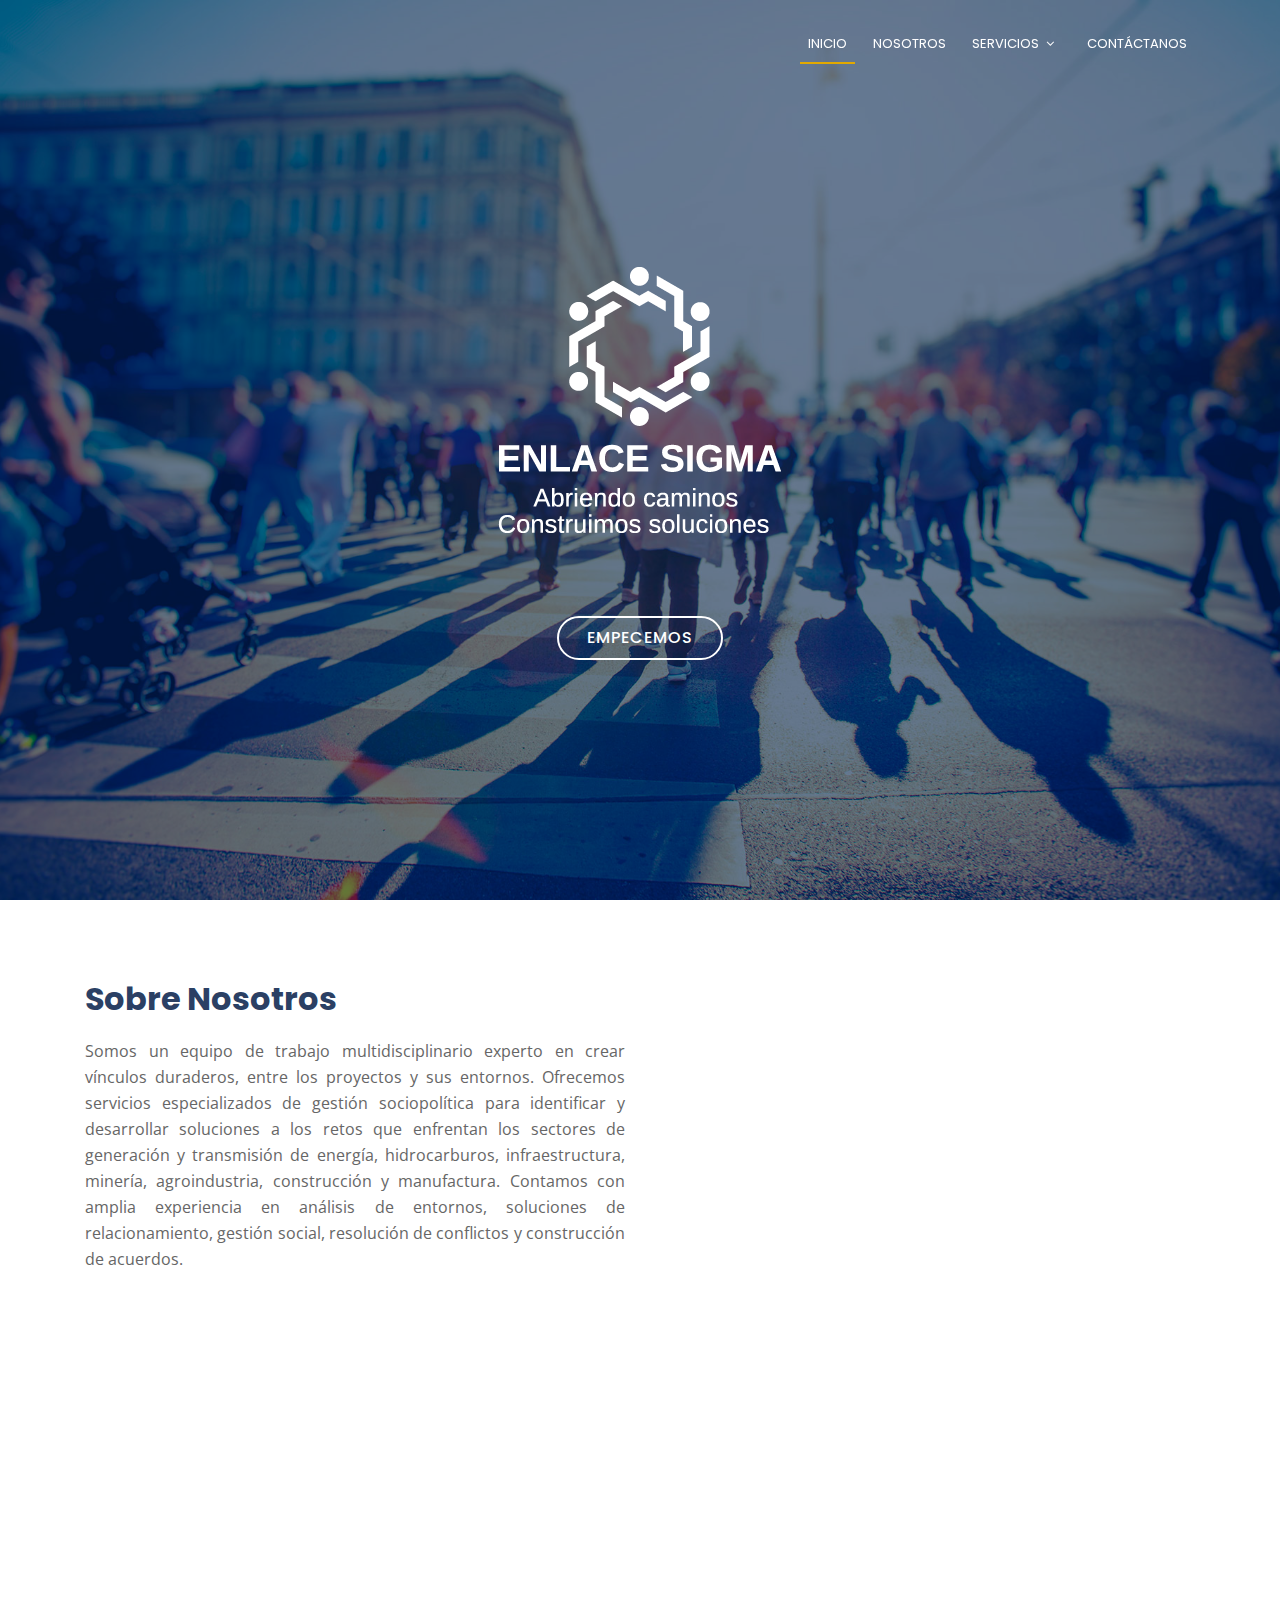
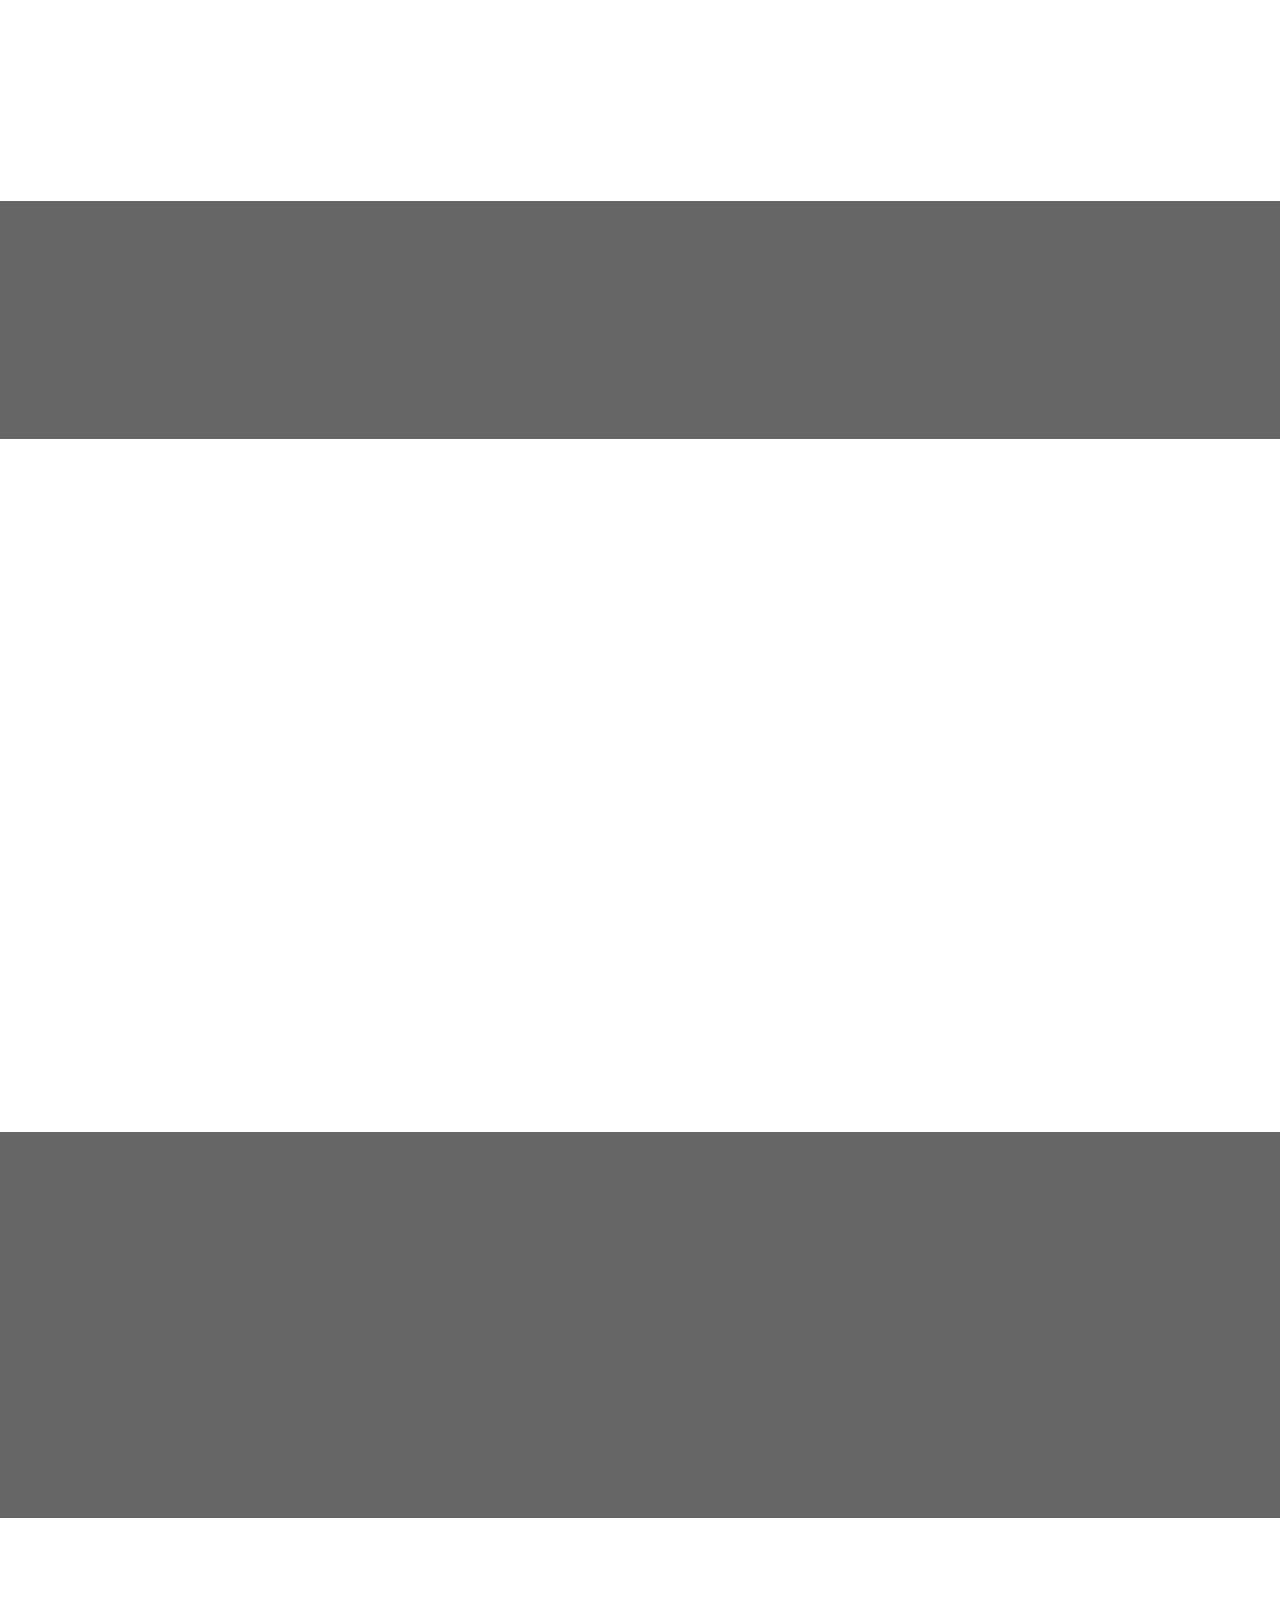
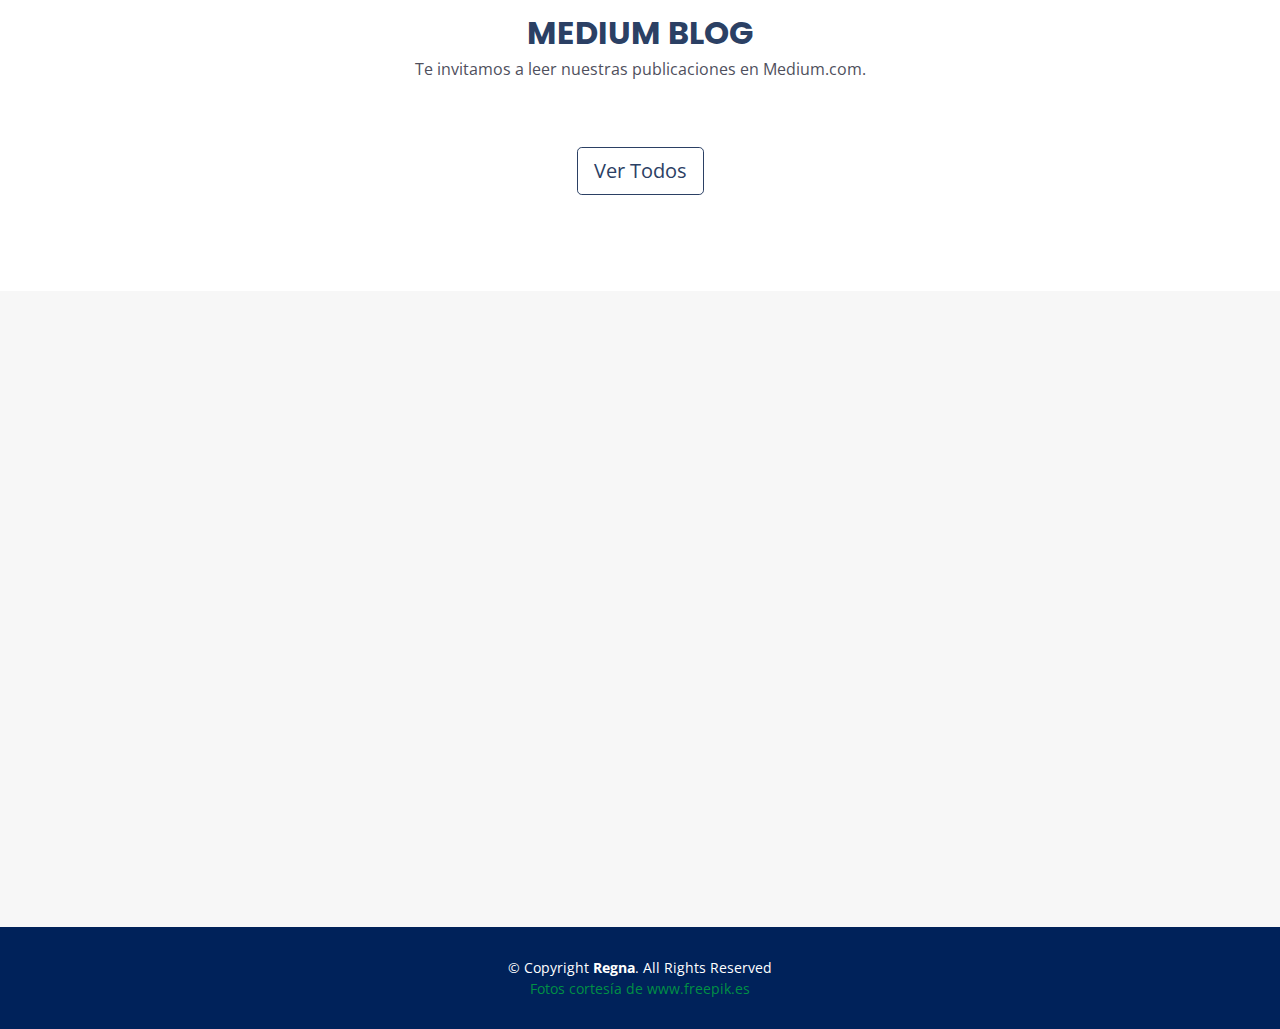
<file: public/index_blog.html>
<!DOCTYPE html>
<html lang="en">

<head>
  <meta charset="utf-8">
  <title>Enlace Sigma - Relacionamiento Sociopolítico Estratégico</title>
  <meta content="width=device-width, initial-scale=1.0, maximum-scale=1.0" name="viewport">
  <meta
    content="consultoria, sociopolitico, viabilizacion, proyecto, soluciones, relacionamiento, gestion, social, politico, energia, infraestructura, mineria, agroindustria, agricola, hidrocarburos, manufactura, conflictos, acuerdos, stakeholders, actores, relaciones, publicas, enlace, sigma"
    name="keywords">
  <meta
    content="Expertos en identificar y desarrollar soluciones de relacionamiento, gestión social, resolución de conflictos y construcción de acuerdos para los serctores de energía, hidrocarburos, infraestructura, minería, agroindustria, construcción y manufactura."
    name="description">
  <meta name="og:title" property="og:title" content="Relacionamiento Sociopolítico Estratégico">
  <meta name="twitter:card"
    content="Abriendo caminos, construimos soluciones. Enlace Simga, relacionamiento Sociopolítico Estratégico.">

  <!-- Favicons -->
  <link href="img/favicon.svg" rel="icon">
  <link href="img/favicon.png" rel="icon">
  <link href="img/favicon.svg" rel="apple-touch-icon">

  <!-- Google Fonts -->
  <link href="https://fonts.googleapis.com/css?family=Open+Sans:300,300i,400,400i,700,700i|Poppins:300,400,500,700"
    rel="stylesheet">

  <!-- Bootstrap CSS File -->
  <link href="lib/bootstrap/css/bootstrap.min.css" rel="stylesheet">

  <!-- Libraries CSS Files -->
  <link href="lib/font-awesome/css/font-awesome.min.css" rel="stylesheet">
  <link href="lib/animate/animate.min.css" rel="stylesheet">

  <!-- Main Stylesheet File -->
  <link href="css/style.css" rel="stylesheet">

  <link rel="canonical" href="https://enlacesigma.com.co/">

  <!-- =======================================================
    Theme Name: Regna
    Theme URL: https://bootstrapmade.com/regna-bootstrap-onepage-template/
    Author: BootstrapMade.com
    License: https://bootstrapmade.com/license/
  ======================================================= -->
</head>

<body>

  <!--==========================
  Header
  ============================-->
  <header id="header">
    <div class="container">

      <div id="logo" class="pull-left">
        <a href="#hero"><img src="img/logo.svg" alt="Enlace Sigma - Relacionamiento Sociopolítico"
            title="Enlace Sigma" /></a>
        <!-- Uncomment below if you prefer to use a text logo -->
        <!--<h1><a href="#hero">Regna</a></h1>-->
      </div>

      <nav id="nav-menu-container">
        <ul class="nav-menu">
          <li class="menu-active"><a href="#hero">Inicio</a></li>
          <li><a href="#about">Nosotros</a></li>
          <li class="menu-has-children"><a href="#services">Servicios</a>
            <ul>
              <li><a class="btnService service0Btn" href="#service0">Viabilización de Proyectos</a></li>
              <li><a class="btnService service1Btn" href="#service1">Soluciones de Relacionamiento</a></li>
              <li><a class="btnService service2Btn" href="#service2">Gestión Social de Proyectos</a></li>
            </ul>
          </li>
          <li><a href="#contact">Contáctanos</a></li>
        </ul>
      </nav><!-- #nav-menu-container -->
    </div>
  </header><!-- #header -->

  <!--==========================
    Hero Section
  ============================-->
  <section id="hero" class="home">
    <div class="hero-container">
      <h1>
        <!-- Enlace Sigma -->
        <div id="logo2"><img src="img/logo_2.png" alt="Enlace Sigma - Relacionamiento Sociopolítico"
            title="Enlace Sigma" /></div><br>
      </h1>
      <!-- <h2>Abriendo caminos construimos soluciones</h2> -->
      <a href="#about" class="btn-get-started">Empecemos</a>
    </div>
  </section><!-- #hero -->

  <main id="main">

    <!--==========================
      About Us Section
    ============================-->
    <section id="about" class="home">
      <div class="container">
        <div class="row about-container">

          <div class="col-lg-6 content order-lg-1 order-2">
            <h2 class="title">Sobre Nosotros</h2>
            <p class="text-justify">
              Somos un equipo de trabajo multidisciplinario experto en crear vínculos duraderos, entre los proyectos y
              sus entornos. Ofrecemos servicios especializados de gestión sociopolítica para identificar y desarrollar
              soluciones a los retos que enfrentan los sectores de generación y transmisión de energía, hidrocarburos,
              infraestructura, minería, agroindustria, construcción y manufactura. Contamos con amplia experiencia en
              análisis de entornos, soluciones de relacionamiento, gestión social, resolución de conflictos y
              construcción de acuerdos.
            </p>

            <div class="icon-box wow fadeInUp">
              <div class="icon"><i class="fa fa-umbrella"></i></div>
              <h4 class="title"><a>Experiencia</a></h4>
              <p class="description">
                Ponemos nuestra experiencia al servicio de las necesidades del cliente.
              </p>
            </div>

            <div class="icon-box wow fadeInUp" data-wow-delay="0.2s">
              <div class="icon"><i class="fa fa-rocket"></i></div>
              <h4 class="title"><a>Proyección</a></h4>
              <p class="description">
                Conocemos el entorno de nuestros clientes para facilitar acuerdos duraderos.
              </p>
            </div>

            <div class="icon-box wow fadeInUp" data-wow-delay="0.4s">
              <div class="icon"><i class="fa fa-random"></i></div>
              <h4 class="title"><a href="">Adaptación</a></h4>
              <p class="description">
                Creamos estrategias personalizadas para viabilizar el proyecto en su entorno.
              </p>
            </div>

            <div class="icon-box wow fadeInUp" data-wow-delay="0.4s">
              <div class="icon"><i class="fa fa-puzzle-piece"></i></div>
              <h4 class="title"><a href="">Estrategia</a></h4>
              <p class="description">
                Ejecutamos nuestros servicios con una visión estratégica que viabilice su proyecto.
              </p>
            </div>

          </div>

          <div class="col-lg-6 background order-lg-2 order-1 wow fadeInRight"></div>
        </div>

      </div>
    </section><!-- #about -->

    <!--==========================
      Facts Section
    ============================-->
    <!--     <section id="facts">
      <div class="container wow fadeIn">
        <div class="section-header">
          <h3 class="section-title">Facts</h3>
          <p class="section-description">Sed ut perspiciatis unde omnis iste natus error sit voluptatem accusantium
            doloremque</p>
        </div>
        <div class="row counters">

          <div class="col-lg-3 col-6 text-center">
            <span data-toggle="counter-up">232</span>
            <p>Clients</p>
          </div>

          <div class="col-lg-3 col-6 text-center">
            <span data-toggle="counter-up">521</span>
            <p>Projects</p>
          </div>

          <div class="col-lg-3 col-6 text-center">
            <span data-toggle="counter-up">1,463</span>
            <p>Hours Of Support</p>
          </div>

          <div class="col-lg-3 col-6 text-center">
            <span data-toggle="counter-up">15</span>
            <p>Hard Workers</p>
          </div>

        </div>

      </div>
    </section> -->
    <!-- #facts -->

    <!--==========================
    Call To Action Section
    ============================-->
    <section id="call-to-action" class="home-class callToAction1">
      <div class="container wow fadeIn">
        <div class="row">
          <div class="col-lg-9 text-center text-lg-left">
            <!-- <h3 class="cta-title">Es Hora de Actuar</h3> -->
            <p class="cta-text">
              "Cuando ya no sepas cómo enfrentar un problema cambia de perspectiva,
              <br>entonces encontraras soluciones donde sólo había dificultades"
            </p>
            <!-- <p class="cta-text">
              “Cuando los hombres se ven reunidos para algún fin, descubren que pueden alcanzar también otros fines
              cuya consecución depende de su mutua unión”
            </p>
            <p class="cta-text text-right"><br><i>Thomas Carlyle</i></p> -->
          </div>
          <div class="col-lg-3 cta-btn-container text-center">
            <a class="cta-btn align-middle" href="#contact">Contáctanos</a>
          </div>
        </div>
      </div>
    </section><!-- #call-to-action -->

    <!--==========================
      Services Section
    ============================-->
    <section id="services" class="home-class">
      <div class="container wow fadeIn">
        <div class="section-header">
          <h3 class="section-title">Nuestros Servicios</h3>
          <p class="section-description">Aquí encontrarás todo lo que necesitas para abrir tu camino y construir
            soluciones</p>
        </div>
        <div class="row">
          <div class="col-md-4 wow fadeInUp" data-wow-delay="0.6s">
            <div class="box">
              <div class="icon btnService service0Btn"><a href="#service0"><i class="fa fa-rocket"></i></a></div>
              <h4 class="title"><a>VIABILIZACIÓN DE PROYECTOS</a></h4>
              <p class="description">Conocemos estratégicamente el entorno de nuestros clientes para ayudar a viabilizar
                sus proyectos. Ofrecemos soluciones para identificar aspectos del entorno que pueden incidir en su
                desarrollo. Tenemos experiencia en construcción de planes para la consecución de
                la licencia social de proyectos en entornos complejos. </p>
              <p><a class="btnService service0Btn" href="#service0">Más información</a></p>
            </div>
          </div>
          <div class="col-md-4 wow fadeInUp" data-wow-delay="0.2s">
            <div class="box">
              <div class="icon btnService service1Btn"><a href="#service1"><i class="fa fa-handshake-o"></i></a></div>
              <h4 class="title"><a>SOLUCIONES DE RELACIONAMIENTO </a></h4>
              <p class="description">Ponemos nuestra experiencia y conocimiento al servicio de su organización para
                enfrentar los retos de relacionamiento frente autoridades políticas, líderes de opinión, tomadores
                de decisión y líderes sociales. Identificamos oportunidades, diseñamos soluciones, construimos confianza
                y alcanzamos resultados.
              </p>
              <p><a class="btnService service1Btn" href="#service1">Más información</a></p>
            </div>
          </div>
          <div class="col-md-4 wow fadeInUp" data-wow-delay="0.4s">
            <div class="box">
              <div class="icon btnService service2Btn"><a href="#service2"><i class="fa fa-users"></i></a></div>
              <h4 class="title"><a>GESTIÓN SOCIAL DE PROYECTOS</a></h4>
              <p class="description">Conocemos los retos y dificultades de tipo social en la ejecución de proyectos de
                infraestructura, por esta razón le ofrecemos diferentes soluciones que le permiten alcanzar todos los
                objetivos de
                gestión social de su organización con nuestro apoyo.
              </p>
              <p><a class="btnService service2Btn" href="#service2">Más información</a></p>
            </div>
          </div>
        </div>
      </div>
    </section>
    <!-- #services -->

    <!--==========================
      Service 0
    ============================-->

    <section id="service0" class="service-class invisible">
      <hr class="my-4">
      <div class="container wow fadeIn">
        <div class="section-header">
          <h3 class="section-title">VIABILIZACIÓN DE PROYECTOS</h3>
          <p class="section-description mx-xl-5">
            Conocemos estratégicamente el entorno de nuestros clientes para ayudar a viabilizar
            sus proyectos. Ofrecemos soluciones para identificar aspectos del entorno que pueden incidir en su
            desarrollo. Tenemos experiencia en construcción de planes para la consecución de
            la licencia social de proyectos en entornos complejos.</p>
        </div>
        <div class="row">
          <div class="image_services col-md-7">
            <img src="img/service0.jpg" alt="Alertas tempranas" />
          </div>
          <div class="col-md-5">
            <h2 class="collapse_icon" data-toggle="collapse" role="button" href="#collapse1" aria-expanded="true">
              <i class="fa fa-caret-down"></i>
              <i class="fa fa-caret-right"></i>
              ALERTAS TEMPRANAS
            </h2>
            <div class="collapse show" id="collapse1">
              <p class="li-padding-left">
                Ideal para proyectos en fases iniciales. Hacemos una inmersión en campo bajo los principios de
                discreción
                y confidencialidad, identificamos los principales riesgos sociopolíticos que podría afectar el
                desarrollo
                de su proyecto, para que sean tenidos en cuenta en la planeación de sus actividades. Identificamos los
                actores estratégicos que pueden incidir en su desarrollo. Esbozamos un plan de relacionamiento temprano
                para controlar los riesgos encontrados.
              </p>
            </div>
            <hr class="my-3">
            <h2 class="collapse_icon" data-toggle="collapse" role="button" href="#collapse2" aria-expanded="false">
              <i class="fa fa-caret-down"></i>
              <i class="fa fa-caret-right"></i>
              ANALISIS Y CARACTERIZACIÓN DEL ENTORNO
            </h2>
            <div class="collapse " id="collapse2">
              <p class="li-padding-left">
                Tenemos conocimiento profundo de los entornos de nuestros clientes a nivel nacional. Creemos que el
                análisis debe tener un enfoque estratégico, en aquellos elementos que tienen la capacidad de afectar el
                desarrollo de las actividades de nuestros clientes. Aplicamos técnicas de construcción de confianza
                recíproca que nos permiten llegar a entornos complejos o en situaciones críticas.
              </p>
            </div>
            <hr class="my-3">
            <h2 class="collapse_icon" data-toggle="collapse" role="button" href="#collapse3" aria-expanded="false">
              <i class="fa fa-caret-down"></i>
              <i class="fa fa-caret-right"></i>
              ANALISIS DE RIESGOS
            </h2>
            <div class="collapse " id="collapse3">
              <p class="li-padding-left">
                Utilizamos diferentes metodologías para la identificación, medición y gestión de los diferentes tipos de
                riesgos sociopolíticos que acontecen en la planificación, construcción, operación y cierre de los
                proyectos de nuestros clientes. Hacemos que nuestros resultados sean 100% compatibles con los procesos
                al interior de su organización.
              </p>
            </div>
            <hr class="my-3">
            <h2 class="collapse_icon" data-toggle="collapse" role="button" href="#collapse4" aria-expanded="false">
              <i class="fa fa-caret-down"></i>
              <i class="fa fa-caret-right"></i>
              DISEÑAMOS ESTRATEGIAS A LA MEDIDA
            </h2>
            <div class="collapse " id="collapse4">
              <p class="li-padding-left">
                Creemos que la aplicación de tácticas y planes de acción para construir la viabilidad de los proyectos
                requieren la implementación de soluciones innovadoras, que le permita a nuestros clientes armonizar sus
                metas y recursos con los retos y desafíos de entornos cada vez más complejos. Por esta razón, ofrecemos
                a cada cliente soluciones a la medida de sus necesidades.
              </p>
            </div>
            <hr class="my-3">
            <h2 class="collapse_icon" data-toggle="collapse" role="button" href="#collapse5" aria-expanded="false">
              <i class="fa fa-caret-down"></i>
              <i class="fa fa-caret-right"></i>
              SABEMOS ENFRENTAR LAS CRISIS
            </h2>
            <div class="collapse " id="collapse5">
              <p>
                Diseñamos la hoja de ruta, los mensajes y acompañamos la implementación de acciones dirigidos a
                minimizar los impactos de una crisis. Entrenamos a los equipos de trabajo para que adquieran habilidades
                y
                herramientas en el manejo de momentos críticos. Construimos estrategias para reconstruir la imagen ante
                los principales grupos de interés de su empresa.
              </p>
            </div>
            <hr class="my-3">
          </div>
        </div>
      </div>
      <br>
      <br>
    </section>

    <!--==========================
      Service 1
      ============================-->

    <section id="service1" class="service-class invisible">
      <hr class="my-4">
      <div class="container wow fadeIn">
        <div class="section-header">
          <h3 class="section-title">SOLUCIONES DE RELACIONAMIENTO</h3>
          <p class="section-description mx-xl-5">
            Ponemos nuestra experiencia y conocimiento al servicio de los restos de relacionamiento que su organización
            tienen frente autoridades políticas, líderes de opinión, tomadores de decisión y líderes sociales.
            Identificamos oportunidades, diseñamos soluciones, construimos confianza y alcanzamos resultados.
          </p>
        </div>
        <div class="row">
          <div class="image_services col-md-7">
            <img src="img/service1.jpg" alt="Acuerdos y resolución de conflictos" />
          </div>
          <div class="col-md-5">
            <h2 class="collapse_icon" data-toggle="collapse" role="button" href="#collapse6" aria-expanded="true">
              <i class="fa fa-caret-down"></i>
              <i class="fa fa-caret-right"></i>
              PLANES DE RELACIONAMIENTO
            </h2>
            <div class="collapse show" id="collapse6">
              <p class="li-padding-left">
                Utilizamos nuestro conocimiento del entorno y la industria para construir planes de relacionamiento que
                le permitan a su organización alcanzar sus objetivos ante los diferentes grupos de interés que afectan
                su operación.
              </p>
            </div>
            <hr class="my-3">
            <h2 class="collapse_icon" data-toggle="collapse" role="button" href="#collapse7" aria-expanded="false">
              <i class="fa fa-caret-down"></i>
              <i class="fa fa-caret-right"></i>
              GESTIÓN ANTE AUTORIDADES, CABILDEO Y RELACIONES PÚBLICAS
            </h2>
            <div class="collapse " id="collapse7">
              <p class="li-padding-left">
                Años de experiencia acumulados por los miembros de nuestro equipo con autoridades políticas y
                ambientales nos ha permitido construir una red de relaciones públicas a nivel nacional. Ofrecemos
                soluciones para que nuestros clientes construyan agendas de trabajo con autoridades públicas y
                generadores de opinión.
              </p>
            </div>
            <hr class="my-3">
            <h2 class="collapse_icon" data-toggle="collapse" role="button" href="#collapse8" aria-expanded="false">
              <i class="fa fa-caret-down"></i>
              <i class="fa fa-caret-right"></i>
              NEGOCIACIÓN Y RESOLUCIÓN DE CONFLICTOS
            </h2>
            <div class="collapse " id="collapse8">
              <p class="li-padding-left">
                Nos posicionamos ante las contrapartes como terceros facilitadores en procesos de negociación difíciles,
                ayudamos a la construcción de ambientes de confianza y la identificación de aquellos factores que
                permitan viabilizar acuerdos duraderos. Construimos planes de evaluación de cumplimiento y seguimiento a
                compromisos.
              </p>
            </div>
          </div>
        </div>
      </div>
      <br>
      <br>
    </section>

    <!--==========================
      Service 2
    ============================-->

    <section id="service2" class="service-class invisible">
      <hr class="my-4">
      <div class="container wow fadeIn">
        <div class="section-header">
          <h3 class="section-title">APOYO EN LA GESTIÓN SOCIAL DE PROYECTOS</h3>
          <p class="section-description mx-xl-5">
            Conocemos los retos y dificultades de tipo social en la ejecución de proyectos de infraestructura, por eso
            ofrecemos diferentes soluciones que le permiten alcanzar todos los objetivos de gestión social de su
            organización.
          </p>
        </div>
        <div class="row">
          <div class="image_services col-md-7">
            <img src="img/service2.jpg" alt="Gestión social" />
          </div>
          <div class="col-md-5">
            <h2 class="collapse_icon" data-toggle="collapse" role="button" href="#collapse9" aria-expanded="true">
              <i class="fa fa-caret-down"></i>
              <i class="fa fa-caret-right"></i>
              SOCIALIZACIÓN ESTRATÉGICA
            </h2>
            <div class="collapse show" id="collapse9">
              <p class="font-italic li-padding-left">
                “El proceso de socialización es la calve para la aceptación de su proyecto o
                el origen de todos los problemas sociales”
              </p>
              <p class="li-padding-left">
                Preparamos la socialización de su proyecto: obtenemos información clave para aumentar el impacto de la
                socialización. Utilizamos técnicas de persuasión ética y construimos piezas de comunicación adaptadas a
                las necesidades de su proyecto. Nos enfocamos en la viabilidad sociopolítica de su proyecto y en un
                relacionamiento preventivo para evitar rumores o desinformación producida por la contraparte antes y
                después de la socialización.
              </p>
            </div>
            <hr class="my-3">
            <h2 class="collapse_icon" data-toggle="collapse" role="button" href="#collapse10" aria-expanded="false">
              <i class="fa fa-caret-down"></i>
              <i class="fa fa-caret-right"></i>
              RECONSTRUCCIÓN DEL TEJIDO SOCIAL
            </h2>
            <div class="collapse " id="collapse10">
              <p class="font-italic li-padding-left">
                “Sabemos que este es un proceso vital para el éxito del proyecto, lo
                aprovechamos para construir alianzas estratégicas con los actores locales.”
              </p>
              <p class="li-padding-left">
                Elaboramos y actualizamos el censo y diagnóstico de las familias a reubicar por parte del proyecto.
                Diseñamos las actividades necesarias para la reconstrucción del tejido social de familias a reubicar
                Hacemos acompañamiento psicosocial a las familias, atendemos casos especiales.
              </p>
            </div>
            <hr class="my-3">
            <h2 class="collapse_icon" data-toggle="collapse" role="button" href="#collapse11" aria-expanded="false">
              <i class="fa fa-caret-down"></i>
              <i class="fa fa-caret-right"></i>
              RESTITUCIÓN DE CONDICIONES DE VIDA
            </h2>
            <div class="collapse " id="collapse11">
              <p class="font-italic li-padding-left">
                “Utilizamos nuestra experiencia para alcanzar pactos que posicionen favorablemente el proyecto en
                el entorno”
              </p>
              <p class="li-padding-left">
                Elaboramos, actualizamos y hacemos seguimiento socioeconómico de las familias impactadas. Realizamos
                talleres que faciliten acuerdos para la restitución de vivienda. Diseñamos, implementamos y acompañamos
                la restitución de proyectos productivos.
              </p>
            </div>
            <hr class="my-3">
            <h2 class="collapse_icon" data-toggle="collapse" role="button" href="#collapse12" aria-expanded="false">
              <i class="fa fa-caret-down"></i>
              <i class="fa fa-caret-right"></i>
              ORGANIZACIONES COMUNITARIAS Y EMPRESAS DEL AID
            </h2>
            <div class="collapse " id="collapse12">
              <p class="li-padding-left">
                Construimos y actualizamos el censo de organizaciones comunitarias y el inventario de bienes y servicios
                en el AID. Diseñamos el plan de fortalecimiento de capacidades para estas organizaciones comunitarias y
                empresas.
              </p>
            </div>
            <hr class="my-3">
            <h2 class="collapse_icon" data-toggle="collapse" role="button" href="#collapse13" aria-expanded="false">
              <i class="fa fa-caret-down"></i>
              <i class="fa fa-caret-right"></i>
              MEDIOS DE COMUNICACIÓN EN EL AID
            </h2>
            <div class="collapse " id="collapse13">
              <p class="li-padding-left">
                Mapeamos y analizamos la capacidad de influencia de los medios de comunicación con cobertura en el AID
                del proyecto. Analizamos los canales para aumentar el impacto de su estrategia de comunicaciones.
                Diseñamos la estrategia de medios para cumplir los objetivos de su organización.
              </p>
            </div>
            <hr class="my-3">
            <h2 class="collapse_icon" data-toggle="collapse" role="button" href="#collapse14" aria-expanded="false">
              <i class="fa fa-caret-down"></i>
              <i class="fa fa-caret-right"></i>
              ENTRENAMOS SU EQUIPO DE TRABAJO
            </h2>
            <div class="collapse " id="collapse14">
              <p class="li-padding-left">
                Realizamos un taller diagnóstico que evidencia las fortalezas, debilidades, oportunidades y amenazas de
                su organización. Capacitamos a su equipo de trabajo en relacionamiento, comunicación asertiva,
                habilidades de negociación, comunicación con autoridad y atención al usuario. Acompañamos a los líderes
                de su organización en el manejo de situaciones difíciles, persuasión ética, herramientas de negociación
                y construcción de acuerdos.
              </p>
            </div>
            <hr class="my-3">
            <h2 class="collapse_icon" data-toggle="collapse" role="button" href="#collapse15" aria-expanded="false">
              <i class="fa fa-caret-down"></i>
              <i class="fa fa-caret-right"></i>
              OUTSOURCING DE GESTIÓN SOCIAL
            </h2>
            <div class="collapse " id="collapse15">
              <p class="li-padding-left">
                Ponemos a su disposición nuestros colaboradores, altamente entrenados, para que ejecute las funciones de
                gestión social que necesita su organización. Todos los niveles de preparación académica, selección con
                enfoque de gestión de riesgos.
              </p>
            </div>
          </div>
        </div>
      </div>
      <br>
      <br>
    </section>

    <!-- END SERVICES -->

    <section id="call-to-action" class="callToAction2">
      <div class="container wow fadeIn cta-text text-center">
        <h2>TRAIGANOS SU PROBLEMA, CONSTRUIMOS SOLUCIONES</h2>
        <p class="mx-xl-5">
          Todos los días enfrentamos nuevos retos, realizamos asesoría especializada que nos permite
          construir una solución para cualquier dificultad sociopolítica o de gestión social.
        </p>
        <hr class="my-4 bg-white">
        <a class="cta-btn" href="#contact" role="button">Contáctanos</a>
      </div>
    </section>

    <!-- Blog -->
    <section class="section blog">
      <div class="container mt-5 pt-5" id="medium">
          <div class="section-header">
              <h3 class="section-title">Medium Blog</h3>
              <p class="section-description mx-xl-5">
                Te invitamos a leer nuestras publicaciones en Medium.com.
              </p>
            </div>
        <!-- <div class="jumbotron text-center">
          <div id="profilePic"></div>
          <h1 class="display-4 mb-3">@frankynous's Posts</h1>
        </div> -->
        <div class="row" id="jsonContent">
        </div>
      </div>

      <ul id="pagin" class="pagination justify-content-center">
      </ul>

      <div class="text-center">
        <div class="mb-5">
          <a class="btn btn-outline-primary btn-lg mb-5" href="https://medium.com/@abriendocaminos" target="blank">Ver Todos</a>
        </div>
      </div>

    </section>

    <!--==========================
      Team Section
    ============================-->
    <!--     <section id="team">
      <div class="container wow fadeInUp">
        <div class="section-header">
          <h3 class="section-title">Team</h3>
          <p class="section-description">Sed ut perspiciatis unde omnis iste natus error sit voluptatem accusantium
            doloremque</p>
        </div>
        <div class="row">
          <div class="col-lg-3 col-md-6">
            <div class="member">
              <div class="pic"><img src="img/team-1.jpg" alt=""></div>
              <h4>Walter White</h4>
              <span>Chief Executive Officer</span>
              <div class="social">
                <a href=""><i class="fa fa-twitter"></i></a>
                <a href=""><i class="fa fa-facebook"></i></a>
                <a href=""><i class="fa fa-google-plus"></i></a>
                <a href=""><i class="fa fa-linkedin"></i></a>
              </div>
            </div>
          </div>

          <div class="col-lg-3 col-md-6">
            <div class="member">
              <div class="pic"><img src="img/team-2.jpg" alt=""></div>
              <h4>Sarah Jhinson</h4>
              <span>Product Manager</span>
              <div class="social">
                <a href=""><i class="fa fa-twitter"></i></a>
                <a href=""><i class="fa fa-facebook"></i></a>
                <a href=""><i class="fa fa-google-plus"></i></a>
                <a href=""><i class="fa fa-linkedin"></i></a>
              </div>
            </div>
          </div>

          <div class="col-lg-3 col-md-6">
            <div class="member">
              <div class="pic"><img src="img/team-3.jpg" alt=""></div>
              <h4>William Anderson</h4>
              <span>CTO</span>
              <div class="social">
                <a href=""><i class="fa fa-twitter"></i></a>
                <a href=""><i class="fa fa-facebook"></i></a>
                <a href=""><i class="fa fa-google-plus"></i></a>
                <a href=""><i class="fa fa-linkedin"></i></a>
              </div>
            </div>
          </div>

          <div class="col-lg-3 col-md-6">
            <div class="member">
              <div class="pic"><img src="img/team-4.jpg" alt=""></div>
              <h4>Amanda Jepson</h4>
              <span>Accountant</span>
              <div class="social">
                <a href=""><i class="fa fa-twitter"></i></a>
                <a href=""><i class="fa fa-facebook"></i></a>
                <a href=""><i class="fa fa-google-plus"></i></a>
                <a href=""><i class="fa fa-linkedin"></i></a>
              </div>
            </div>
          </div>
        </div>

      </div>
    </section> -->
    <!-- #team -->

    <!--==========================
      Contact Section
    ============================-->
    <section id="contact">
      <div class="container wow fadeInUp">
        <div class="section-header">
          <h3 class="section-title">Contáctanos</h3>
          <p class="section-description">
            Cuéntanos que solución necesitas y abriremos el camino para llegar a ella
          </p>
        </div>
      </div>

      <div class="container wow fadeInUp mt-5">
        <div class="row justify-content-center">

          <div class="col-lg-5 col-md-8">
            <div class="form">
              <div id="sendmessage">El mensaje ha sido enviado. Gracias!</div>
              <div id="errormessage"></div>
              <form action="" method="post" role="form" class="contactForm">
                <div class="form-group">
                  <input type="text" name="name" class="form-control" id="name" placeholder="Nombre"
                    data-rule="minlen:4" data-msg="Please enter at least 4 chars" />
                  <div class="validation"></div>
                </div>
                <div class="form-group">
                  <input type="email" class="form-control" name="email" id="email" placeholder="e-mail"
                    data-rule="email" data-msg="Please enter a valid email" />
                  <div class="validation"></div>
                </div>
                <div class="form-group">
                  <input type="text" class="form-control" name="subject" id="subject" placeholder="Asunto"
                    data-rule="minlen:4" data-msg="Please enter at least 8 chars of subject" />
                  <div class="validation"></div>
                </div>
                <div class="form-group">
                  <textarea class="form-control" name="message" rows="5" data-rule="required"
                    data-msg="Por favor escribe un mensaje" placeholder="Mensaje"></textarea>
                  <div class="validation"></div>
                </div>
                <button class="btn btn-danger" type="submit">Enviar</button>
                <br>
                <br>
              </form>
            </div>
          </div>
          <div class="col-lg-3 col-md-4">

            <div class="info">
              <div>
                <i class="fa fa-map-marker"></i>
                <p>Calle 29 # 29 - 31 Int 1621 Medellín - Colombia</p>
              </div>

              <div>
                <i class="fa fa-envelope"></i>
                <p>info@enlacesigma.com.co</p>
              </div>

              <div>
                <i class="fa fa-phone"></i>
                <p>+57 318 3463268</p>
              </div>
            </div>
            <!-- 
            <div class="social-links">
              <a href="#" class="twitter"><i class="fa fa-twitter"></i></a>
              <a href="#" class="facebook"><i class="fa fa-facebook"></i></a>
              <a href="#" class="instagram"><i class="fa fa-instagram"></i></a>
              <a href="#" class="google-plus"><i class="fa fa-google-plus"></i></a>
              <a href="#" class="linkedin"><i class="fa fa-linkedin"></i></a>
            </div>
 -->
          </div>

        </div>

      </div>
      <br>
      <!-- Uncomment below if you wan to use dynamic maps -->
      <!-- <iframe src="https://www.google.com/maps/embed?pb=!1m18!1m12!1m3!1d3966.4120720045144!2d-75.56977868573415!3d6.209255328460527!2m3!1f0!2f0!3f0!3m2!1i1024!2i768!4f13.1!3m3!1m2!1s0x8e4428299b1912dd%3A0x358538e416ad56b4!2sCra.+38+%2326%2C+Medell%C3%ADn%2C+Antioquia!5e0!3m2!1ses!2sco!4v1554274148303!5m2!1ses!2sco"
              width="100%" height="380" frameborder="0" style="border:0" allowfullscreen></iframe> -->
    </section><!-- #contact -->

  </main>

  <!--==========================
    Footer
  ============================-->
  <footer id="footer">
    <div class="footer-top">
      <div class="container">

      </div>
    </div>

    <div class="container">
      <div class="copyright">
        &copy; Copyright <strong>Regna</strong>. All Rights Reserved
        <br><a href="https://www.freepik.es/" rel="nofollow">Fotos cortesía de www.freepik.es</a>
      </div>

    </div>
  </footer><!-- #footer -->
  
  <a href="#" class="back-to-top"><i class="fa fa-chevron-up"></i></a>
  
  <!-- JavaScript Libraries -->
  <script src="lib/jquery/jquery.min.js"></script>
  <script src="lib/jquery/jquery-migrate.min.js"></script>
  <script src="https://cdnjs.cloudflare.com/ajax/libs/jquery/3.3.1/jquery.min.js"></script>
  <script src="https://ajax.googleapis.com/ajax/libs/jquery/3.3.1/jquery.min.js"></script>
  <script src="lib/bootstrap/js/bootstrap.bundle.min.js"></script>
  <script src="lib/easing/easing.min.js"></script>
  <script src="lib/wow/wow.min.js"></script>
  <script src="lib/waypoints/waypoints.min.js"></script>
  <script src="lib/counterup/counterup.min.js"></script>
  <script src="lib/superfish/hoverIntent.js"></script>
  <script src="lib/superfish/superfish.min.js"></script>
  
  <!-- Contact Form JavaScript File -->
  <script src="contactform/contactform.js"></script>
  
  <!-- Template Main Javascript File -->
  <script src="js/main.js"></script>
  <script src="js/blog.js"></script>



  <!--   <script src="https://www.gstatic.com/firebasejs/5.9.3/firebase.js"></script>
  <script>
    // Initialize Firebase
    var config = {
      apiKey: "AIzaSyDgzGKM2h86zjxArPri0ULH_JcwdxOyWKk",
      authDomain: "frankyproject-190417.firebaseapp.com",
      databaseURL: "https://frankyproject-190417.firebaseio.com",
      projectId: "frankyproject-190417",
      storageBucket: "frankyproject-190417.appspot.com",
      messagingSenderId: "21993788356"
    };
    firebase.initializeApp(config);
  </script> -->

</body>

</html>
</file>
<file: public/css/style.css>
/*
  Theme Name: Regna
  Theme URL: https://bootstrapmade.com/regna-bootstrap-onepage-template/
  Author: BootstrapMade.com
  License: https://bootstrapmade.com/license/
*/
/*--------------------------------------------------------------
# General
--------------------------------------------------------------*/
body {
  background: #fff;
  color: #666666;
  font-family: "Open Sans", sans-serif;
}

a {
  /* color: #2dc997; */
  color: rgb(0, 144, 69);
}

a:hover, a:active, a:focus {
  color: rgb(0, 144, 69);
  outline: none;
  text-decoration: none;
}

p {
  padding: 0;
  margin: 0 0 30px 0;
}

h1, h2, h3, h4, h5, h6 {
  font-family: "Poppins", sans-serif;
  font-weight: 400;
  margin: 0 0 20px 0;
  padding: 0;
}

/* Prelaoder */
#preloader {
  position: fixed;
  left: 0;
  top: 0;
  z-index: 999;
  width: 100%;
  height: 100%;
  overflow: visible;
  background: #fff url("../img/preloader.svg") no-repeat center center;
}

/* Back to top button */
.back-to-top {
  position: fixed;
  display: none;
  background: rgba(255, 226, 126, 0.3);
  color: #fff;
  padding: 6px 12px 9px 12px;
  font-size: 16px;
  border-radius: 2px;
  right: 15px;
  bottom: 15px;
  transition: background 0.5s;
}

@media (max-width: 768px) {
  .back-to-top {
    bottom: 15px;
  }

  .image_services {
    padding: 0;
  }

  .image_services img {
    width: 100% !important;
    margin:0 !important;
    padding: 0;
  }
}

.back-to-top:focus {
  background: rgba(226, 169, 0, 0.3);
  color: #fff;
  outline: none;
}

.back-to-top:hover {
  background: rgb(226, 169, 0);
  color: #fff;
}

/*--------------------------------------------------------------
# Header
--------------------------------------------------------------*/
#header {
  padding: 30px 0;
  height: 92px;
  position: fixed;
  left: 0;
  top: 0;
  right: 0;
  transition: all 0.5s;
  z-index: 997;
}

#header #logo {
  float: left;
  width: 130px;
  display: none;
}

#header #logo h1 {
  font-size: 36px;
  margin: 0;
  padding: 6px 0;
  line-height: 1;
  font-family: "Poppins", sans-serif;
  font-weight: 700;
  letter-spacing: 3px;
  text-transform: uppercase;
}

#header #logo h1 a, #header #logo h1 a:hover {
  color: #fff;
}

#header #logo img {
  padding: 0;
  margin: 0;
}

@media (max-width: 768px) {
  #header #logo h1 {
    font-size: 26px;
  }
  #header #logo img {
    max-height: 40px;
  }

  #hero #logo2 img {
    max-height: 190px;
  }
}

#header.header-fixed {
  background: rgba(0, 34, 90, 0.9);
  padding: 20px 0;
  height: 72px;
  transition: all 0.5s;
}

/*--------------------------------------------------------------
# Hero Section
--------------------------------------------------------------*/
#hero {
  width: 100%;
  height: 100vh;
  background: url(../img/hero-bg.jpg) top center;
  background-size: cover;
  position: relative;
}

@media (min-width: 1024px) {
  #hero {
    background-attachment: fixed;
  }
}

#hero:before {
  content: "";
  background: rgba(0, 34, 90, 0.6);
  position: absolute;
  bottom: 0;
  top: 0;
  left: 0;
  right: 0;
}

#hero .hero-container {
  position: absolute;
  bottom: 0;
  top: 0;
  left: 0;
  right: 0;
  display: flex;
  justify-content: center;
  align-items: center;
  flex-direction: column;
  text-align: center;
}

#hero h1 {
  margin: 30px 0 10px 0;
  font-size: 48px;
  font-weight: 700;
  line-height: 56px;
  text-transform: uppercase;
  color: #fff;
}

@media (max-width: 768px) {
  #hero h1 {
    font-size: 28px;
    line-height: 36px;
  }
}

#hero h2 {
  color: #eee;
  margin-bottom: 50px;
  font-size: 24px;
}

@media (max-width: 768px) {
  #hero h2 {
    font-size: 18px;
    line-height: 24px;
    margin-bottom: 30px;
  }
}

#hero .btn-get-started {
  font-family: "Poppins", sans-serif;
  text-transform: uppercase;
  font-weight: 500;
  font-size: 16px;
  letter-spacing: 1px;
  display: inline-block;
  padding: 8px 28px;
  border-radius: 50px;
  transition: 0.5s;
  margin: 10px;
  border: 2px solid #fff;
  color: #fff;
}

#hero .btn-get-started:hover {
  background: rgb(191, 4, 17);
  border: 2px solid rgb(191, 4, 17);
}

/*--------------------------------------------------------------
# Navigation Menu
--------------------------------------------------------------*/
/* Nav Menu Essentials */
.nav-menu, .nav-menu * {
  margin: 0;
  padding: 0;
  list-style: none;
}

.nav-menu ul {
  position: absolute;
  display: none;
  top: 100%;
  left: 0;
  z-index: 99;
}

.nav-menu li {
  position: relative;
  white-space: nowrap;
}

.nav-menu > li {
  float: left;
}

.nav-menu li:hover > ul,
.nav-menu li.sfHover > ul {
  display: block;
}

.nav-menu ul ul {
  top: 0;
  left: 100%;
}

.nav-menu ul li {
  min-width: 180px;
}

/* Nav Menu Arrows */
.sf-arrows .sf-with-ul {
  padding-right: 30px;
}

.sf-arrows .sf-with-ul:after {
  content: "\f107";
  position: absolute;
  right: 15px;
  font-family: FontAwesome;
  font-style: normal;
  font-weight: normal;
}

.sf-arrows ul .sf-with-ul:after {
  content: "\f105";
}

/* Nav Meu Container */
#nav-menu-container {
  float: right;
  margin: 0;
}

@media (max-width: 768px) {
  #nav-menu-container {
    display: none;
  }
}

/* Nav Meu Styling */
.nav-menu a {
  padding: 0 8px 10px 8px;
  text-decoration: none;
  display: inline-block;
  color: #fff;
  font-family: "Poppins", sans-serif;
  font-weight: 400;
  text-transform: uppercase;
  font-size: 13px;
  outline: none;
}

.nav-menu > li {
  margin-left: 10px;
}

.nav-menu > li > a:before {
  content: "";
  position: absolute;
  width: 100%;
  height: 2px;
  bottom: 0;
  left: 0;
  background-color: rgb(226, 169, 0);
  visibility: hidden;
  -webkit-transform: scaleX(0);
  transform: scaleX(0);
  -webkit-transition: all 0.3s ease-in-out 0s;
  transition: all 0.3s ease-in-out 0s;
}

.nav-menu a:hover:before, .nav-menu li:hover > a:before, .nav-menu .menu-active > a:before {
  visibility: visible;
  -webkit-transform: scaleX(1);
  transform: scaleX(1);
}

.nav-menu ul {
  margin: 4px 0 0 0;
  border: 1px solid #e7e7e7;
}

.nav-menu ul li {
  background: #fff;
}

.nav-menu ul li:first-child {
  border-top: 0;
}

.nav-menu ul li a {
  padding: 10px;
  color: #333;
  transition: 0.3s;
  display: block;
  font-size: 13px;
  text-transform: uppercase;
}

.nav-menu ul li a:hover {
  background: rgb(226, 169, 0);
  color: #fff;
}

.nav-menu ul ul {
  margin: 0;
}

/* Mobile Nav Toggle */
#mobile-nav-toggle {
  position: fixed;
  right: 0;
  top: 0;
  z-index: 999;
  margin: 20px 20px 0 0;
  border: 0;
  background: none;
  font-size: 24px;
  display: none;
  transition: all 0.4s;
  outline: none;
  cursor: pointer;
}

#mobile-nav-toggle i {
  color: #fff;
}

@media (max-width: 768px) {
  #mobile-nav-toggle {
    display: inline;
  }
}

/* Mobile Nav Styling */
#mobile-nav {
  position: fixed;
  top: 0;
  padding-top: 18px;
  bottom: 0;
  z-index: 998;
  background: rgba(0, 34, 90, 0.9);
  left: -260px;
  width: 260px;
  overflow-y: auto;
  transition: 0.4s;
}

#mobile-nav ul {
  padding: 0;
  margin: 0;
  list-style: none;
}

#mobile-nav ul li {
  position: relative;
}

#mobile-nav ul li a {
  color: #fff;
  font-size: 16px;
  overflow: hidden;
  padding: 10px 22px 10px 15px;
  position: relative;
  text-decoration: none;
  width: 100%;
  display: block;
  outline: none;
}

#mobile-nav ul li a:hover {
  color: #fff;
}

#mobile-nav ul li li {
  padding-left: 30px;
}

#mobile-nav ul .menu-has-children i {
  position: absolute;
  right: 0;
  z-index: 99;
  padding: 15px;
  cursor: pointer;
  color: #fff;
}

#mobile-nav ul .menu-has-children i.fa-chevron-up {
  color: rgb(226, 169, 0);
}

#mobile-nav ul .menu-item-active {
  color: rgb(226, 169, 0);
}

#mobile-body-overly {
  width: 100%;
  height: 100%;
  z-index: 997;
  top: 0;
  left: 0;
  position: fixed;
  background: rgba(52, 59, 64, 0.9);
  display: none;
}

/* Mobile Nav body classes */
body.mobile-nav-active {
  overflow: hidden;
}

body.mobile-nav-active #mobile-nav {
  left: 0;
}

body.mobile-nav-active #mobile-nav-toggle {
  color: #fff;
}

/*--------------------------------------------------------------
# Sections
--------------------------------------------------------------*/
/* Sections Header
--------------------------------*/
.section-header .section-title {
  font-size: 32px;
  color: rgb(43,64,100);
  text-transform: uppercase;
  text-align: center;
  font-weight: 700;
  margin-bottom: 5px;
}

.section-header .section-description {
  text-align: center;
  padding-bottom: 20px;
  color: rgb(79,80,93);
}

/* About Us Section
--------------------------------*/
#about {
  background: #fff;
  padding: 80px 0;
}

#about .about-container .background {
  min-height: 300px;
  background: url(../img/about-img.jpg) center top no-repeat;
  margin-bottom: 10px;
}

#about .about-container .content {
  background: #fff;
}

#about .about-container .title {
  color: rgb(43,64,100);
  font-weight: 700;
  font-size: 32px;
}

@media (max-width: 768px) {
  #about .about-container .title {
    padding-top: 15px;
  }
}

#about .about-container p {
  line-height: 26px;
}

#about .about-container p:last-child {
  margin-bottom: 0;
}

#about .about-container .icon-box {
  background: #fff;
  background-size: cover;
  padding: 0 0 30px 0;
}

#about .about-container .icon-box .icon {
  float: left;
  background: #fff;
  width: 64px;
  height: 64px;
  display: flex;
  justify-content: center;
  align-items: center;
  flex-direction: column;
  text-align: center;
  border-radius: 50%;
  border: 2px solid rgb(191, 4, 17);
}

#about .about-container .icon-box .icon i {
  color: rgb(191, 4, 17);
  font-size: 24px;
}

#about .about-container .icon-box .title {
  margin-left: 80px;
  font-weight: 500;
  margin-bottom: 5px;
  font-size: 18px;
  text-transform: uppercase;
}

#about .about-container .icon-box .title a {
  color: rgb(20,40,40);
}

#about .about-container .icon-box .description {
  margin-left: 80px;
  line-height: 24px;
  font-size: 14px;
}

/* Facts Section
--------------------------------*/
#facts {
  background: #f7f7f7;
  padding: 80px 0 60px 0;
}

#facts .counters span {
  font-size: 48px;
  display: block;
  color: rgb(191, 4, 17);
}

#facts .counters p {
  padding: 0;
  margin: 0 0 20px 0;
  font-family: "Poppins", sans-serif;
  font-size: 14px;
}

/* Services Section
--------------------------------*/
#services {
  background: #fff;
  background-size: cover;
  padding: 80px 0 60px 0;
}

#services .box {
  padding: 0 20px;
  padding-top: 50px;
  margin-bottom: 50px;
  text-align: center;
  border: 1px solid #e6e6e6;
  /* height: 200px; */
  position: relative;
  background: #fafafa;
}

#services .icon {
  position: absolute;
  top: -36px;
  left: calc(50% - 36px);
  transition: 0.2s;
  border-radius: 50%;
  border: 6px solid #fff;
  display: flex;
  justify-content: center;
  align-items: center;
  flex-direction: column;
  text-align: center;
  width: 72px;
  height: 72px;
  background: rgb(191, 4, 17);
}

#services .icon a {
  display: inline-block;
}

#services .icon i {
  color: #fff;
  font-size: 24px;
}

#services .box:hover .icon {
  background: #fff;
  border: 2px solid rgb(191, 4, 17);
}

#services .box:hover .icon i {
  color: rgb(191, 4, 17);
}

#services .box:hover .icon a {
  color: rgb(191, 4, 17);
}

#services .title {
  font-weight: 700;
  font-size: 18px;
  margin-bottom: 15px;
  text-transform: uppercase;
}

#services .title a {
  color: rgb(20,40,40);
}

#services .description {
  font-size: 14px;
  line-height: 24px;
}

.collapse_icon {
  font-size: 1.2rem;
  cursor: pointer;
}

.collapse_icon[aria-expanded=false] .fa-caret-down { 
  display: none; 
} 
.collapse_icon[aria-expanded=true] .fa-caret-right { 
  display: none; 
} 

.btnService {
  cursor: pointer;
}

.visible {
  display: inline !important;
}

.invisible {
  display: none !important;
} 

.image_services {
  margin-bottom: 30px;
}

.image_services img {
  width: 96%;
  margin-right: 4%;
}

.li-padding-left {
  padding-left: 1rem;
}

/* Call To Action Section
--------------------------------*/
.callToAction1 {
  background: linear-gradient(rgba(0, 0, 0, 0.6), rgba(0, 0, 0, 0.6)), url(../img/call-to-action-bg.jpg) fixed center center;
  background-size: cover;
  padding: 80px 0;
}

.callToAction2 {
  background: linear-gradient(rgba(0, 0, 0, 0.6), rgba(0, 0, 0, 0.6)), url(../img/call-to-action-bg_2.jpg) fixed center center;
  background-size: cover;
  padding: 80px 0;
}

#call-to-action .cta-title {
  color: #fff;
  font-size: 28px;
  font-weight: 700;
}

#call-to-action .cta-text {
  color: #fff;
}

@media (min-width: 769px) {
  #call-to-action .cta-btn-container {
    display: flex;
    align-items: center;
    justify-content: flex-end;
  }

  .image_services {
    padding: 0;
  }

  .image_services img {
    width: 100% !important;
    margin: 0 !important;
    padding: 0;
  }
}

#call-to-action .cta-btn {
  font-family: "Poppins", sans-serif;
  text-transform: uppercase;
  font-weight: 500;
  font-size: 16px;
  letter-spacing: 1px;
  display: inline-block;
  padding: 8px 30px;
  border-radius: 50px;
  transition: 0.5s;
  margin: 10px;
  border: 2px solid #fff;
  color: #fff;
}

#call-to-action .cta-btn:hover {
  background: rgb(191, 4, 17);
  border: 2px solid rgb(191, 4, 17);
}

/* Call To Action Section
--------------------------------*/

.card-title a {
  color: rgb(20,40,40);
}

.btn-outline-success {
  color: rgb(0, 144, 69);
  border-color: rgb(0, 144, 69);
}

.btn-outline-primary {
  color: rgb(43,64,100);
  border-color: rgb(43,64,100);
}

.btn-outline-primary:hover {
  color: rgb(255,255,255);
  background-color: rgb(43,64,100);
  border-color: rgb(0, 34, 90);
}

/* Portfolio Section
--------------------------------*/
#portfolio {
  background: #f7f7f7;
  padding: 80px 0;
}

#portfolio #portfolio-wrapper {
  padding-right: 15px;
}

#portfolio #portfolio-flters {
  padding: 0;
  margin: 0 0 45px 0;
  list-style: none;
  text-align: center;
}

#portfolio #portfolio-flters li {
  cursor: pointer;
  margin: 0 10px;
  display: inline-block;
  padding: 10px 22px;
  font-size: 12px;
  line-height: 20px;
  color: #666666;
  border-radius: 4px;
  text-transform: uppercase;
  background: #fff;
  margin-bottom: 5px;
  transition: all 0.3s ease-in-out;
}

#portfolio #portfolio-flters li:hover, #portfolio #portfolio-flters li.filter-active {
  background: rgb(226, 169, 0);
  color: #fff;
}

#portfolio .portfolio-item {
  position: relative;
  height: 200px;
  overflow: hidden !important;
  margin-bottom: 15px;
  transition: all 350ms ease;
  transform: scale(1);
}

#portfolio .portfolio-item a {
  display: block;
  margin-right: 15px;
}

#portfolio .portfolio-item img {
  position: relative;
  top: 0;
  transition: all 600ms cubic-bezier(0.645, 0.045, 0.355, 1);
}

#portfolio .portfolio-item .details {
  height: 50px;
  background: rgb(226, 169, 0);
  position: absolute;
  width: 100%;
  height: 50px;
  bottom: -50px;
  transition: all 300ms cubic-bezier(0.645, 0.045, 0.355, 1);
}

#portfolio .portfolio-item .details h4 {
  font-size: 14px;
  font-weight: 700;
  color: #fff;
  padding: 8px 0 2px 8px;
  margin: 0;
}

#portfolio .portfolio-item .details span {
  display: block;
  color: #fff;
  font-size: 13px;
  padding-left: 8px;
}

#portfolio .portfolio-item:hover .details {
  bottom: 0;
}

#portfolio .portfolio-item:hover img {
  top: -30px;
}

/* Team Section
--------------------------------*/
#team {
  background: #fff;
  padding: 80px 0 60px 0;
}

#team .member {
  text-align: center;
  margin-bottom: 20px;
}

#team .member .pic {
  margin-bottom: 15px;
  overflow: hidden;
  height: 260px;
}

#team .member .pic img {
  max-width: 100%;
}

#team .member h4 {
  font-weight: 700;
  margin-bottom: 2px;
  font-size: 18px;
}

#team .member span {
  font-style: italic;
  display: block;
  font-size: 13px;
}

#team .member .social {
  margin-top: 15px;
}

#team .member .social a {
  color: #b3b3b3;
}

#team .member .social a:hover {
  color: rgb(191, 4, 17);
}

#team .member .social i {
  font-size: 18px;
  margin: 0 2px;
}

/* Contact Section
--------------------------------*/
#contact {
  background: #f7f7f7;
  padding: 80px 0 40px 0;
}

#contact #google-map {
  height: 300px;
  margin-bottom: 20px;
}

#contact .info {
  color: #333333;
}

#contact .info i {
  font-size: 32px;
  color: rgb(0, 144, 69);
  float: left;
}

#contact .info p {
  padding: 0 0 10px 50px;
  margin-bottom: 20px;
  line-height: 22px;
  font-size: 14px;
}

#contact .info .email p {
  padding-top: 5px;
}

#contact .social-links {
  padding-bottom: 20px;
}

#contact .social-links a {
  font-size: 18px;
  display: inline-block;
  background: rgb(43,64,100);
  color: #fff;
  line-height: 1;
  padding: 8px 0;
  border-radius: 50%;
  text-align: center;
  width: 36px;
  height: 36px;
  transition: 0.3s;
}

#contact .social-links a:hover {
  background: rgb(191, 4, 17);
  color: #fff;
}

#contact .form #sendmessage {
  color: rgb(191, 4, 17);
  border: 1px solid rgb(191, 4, 17);
  display: none;
  text-align: center;
  padding: 15px;
  font-weight: 600;
  margin-bottom: 15px;
}

#contact .form #errormessage {
  color: rgb(191, 4, 17);
  display: none;
  border: 1px solid rgb(191, 4, 17);
  text-align: center;
  padding: 15px;
  font-weight: 600;
  margin-bottom: 15px;
}

#contact .form #sendmessage.show, #contact .form #errormessage.show, #contact .form .show {
  display: block;
}

#contact .form .validation {
  color: rgb(191, 4, 17);
  display: none;
  margin: 0 0 20px;
  font-weight: 400;
  font-size: 13px;
}

#contact .form input, #contact .form textarea {
  border-radius: 0;
  box-shadow: none;
  font-size: 14px;
}

#contact .form button[type="submit"] {
  background: rgb(191, 4, 17);
  border: 0;
  padding: 10px 24px;
  color: #fff;
  transition: 0.4s;
}

#contact .form button[type="submit"]:hover {
  background: rgb(191, 4, 17);
}

/*--------------------------------------------------------------
# Footer
--------------------------------------------------------------*/
#footer {
  background: rgb(0, 34, 90);
  padding: 30px 0;
  color: #fff;
  font-size: 14px;
}

#footer .copyright {
  text-align: center;
}

#footer .credits {
  padding-top: 10px;
  text-align: center;
  font-size: 13px;
  color: #ccc;
}
</file>
